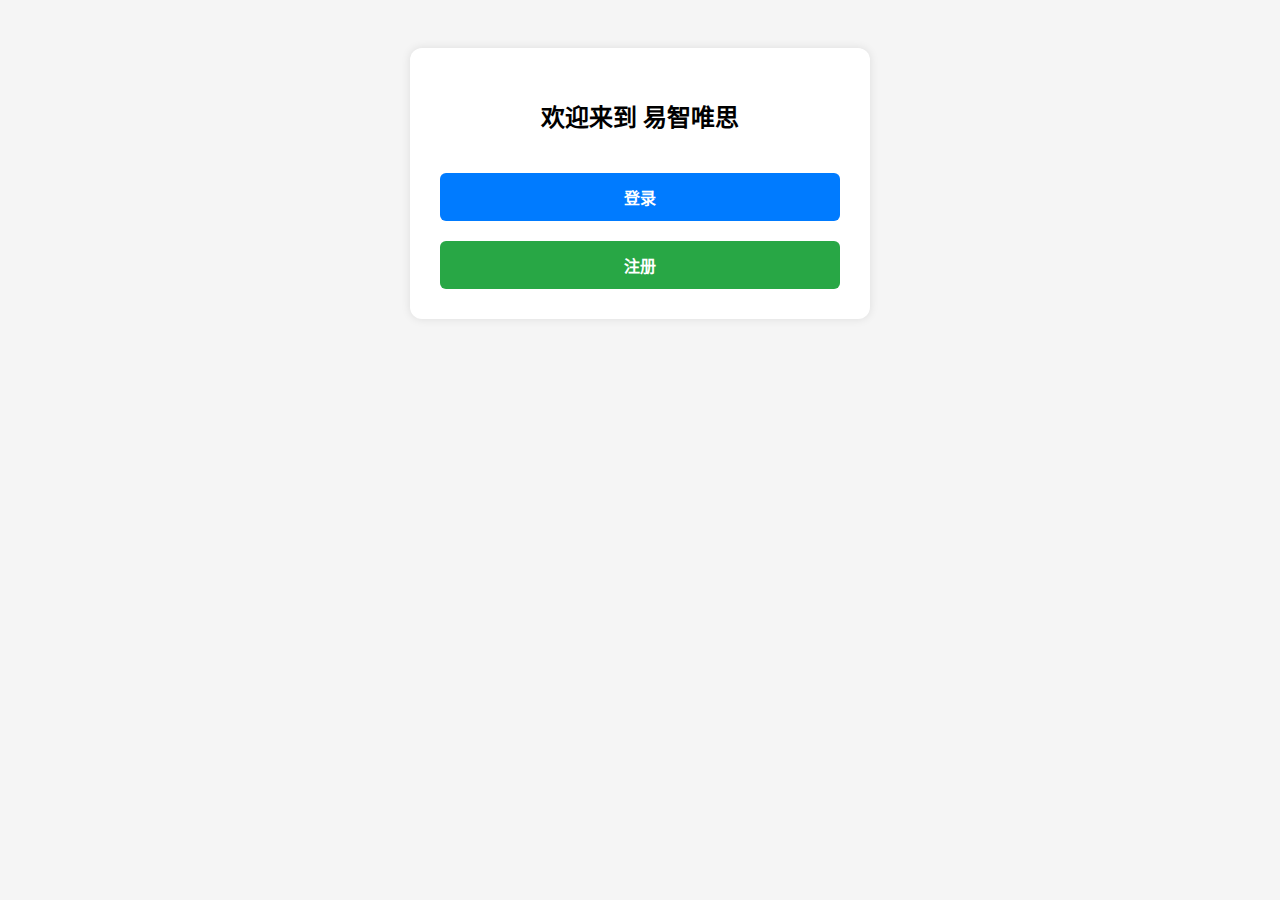
<file: index.html>
<!DOCTYPE html>
<html lang="zh-CN">
<head>
  <meta charset="UTF-8" />
  <meta name="viewport" content="width=device-width, initial-scale=1.0" />
  <title>易智唯思 - 登录或注册</title>
  <link rel="stylesheet" href="style.css" />
  <style>
    .btn-group {
      display: flex;
      flex-direction: column;
      gap: 20px;
      margin-top: 40px;
    }
    .btn-group a {
      text-decoration: none;
      padding: 12px;
      text-align: center;
      border-radius: 6px;
      font-size: 16px;
      font-weight: bold;
    }
    .login-btn {
      background-color: #007bff;
      color: white;
    }
    .register-btn {
      background-color: #28a745;
      color: white;
    }
  </style>
</head>
<body>
  <div class="container">
    <h2>欢迎来到 易智唯思</h2>
    <div class="btn-group">
      <a href="https://www.ai-engiverse.com/" class="login-btn">登录</a>
      <a href="index.html" class="register-btn">注册</a>
    </div>
  </div>
</body>
</html>
</file>
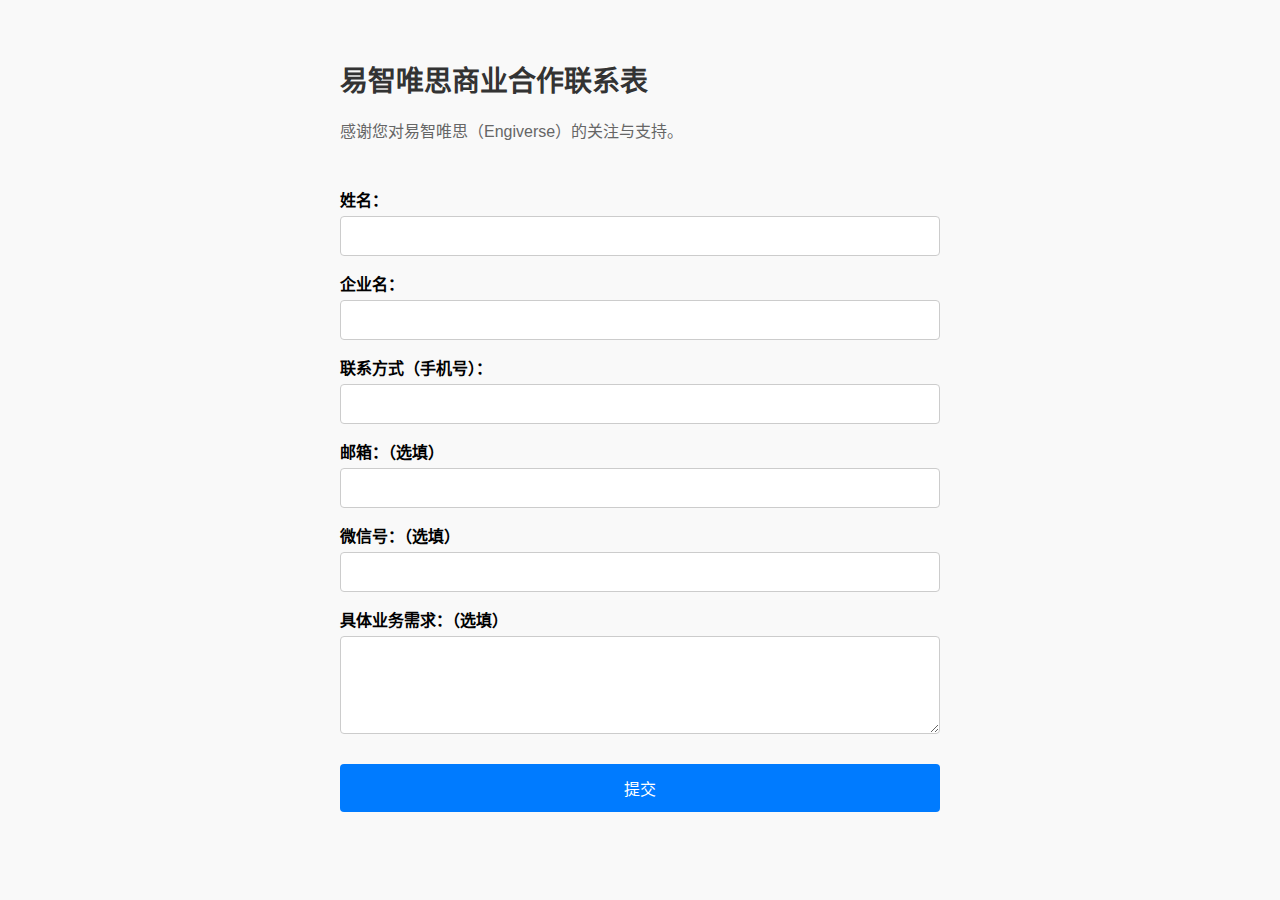
<file: cooperation.html>
<!DOCTYPE html>
<html lang="zh-CN">
<head>
  <meta charset="UTF-8" />
  <meta name="viewport" content="width=device-width, initial-scale=1" />
  <title>易智唯思商业合作联系表</title>
  <style>
    body {
      font-family: "Arial", sans-serif;
      background-color: #f9f9f9;
      padding: 40px;
      max-width: 600px;
      margin: auto;
    }

    h1 {
      color: #333;
      font-size: 28px;
    }

    h2 {
      color: #666;
      font-size: 16px;
      font-weight: normal;
      margin-bottom: 30px;
    }

    form {
      display: flex;
      flex-direction: column;
    }

    label {
      margin-top: 15px;
      margin-bottom: 5px;
      font-weight: bold;
    }

    input, textarea {
      padding: 10px;
      font-size: 16px;
      border: 1px solid #ccc;
      border-radius: 4px;
    }

    textarea {
      resize: vertical;
    }

    button {
      margin-top: 30px;
      padding: 12px;
      font-size: 16px;
      background-color: #007bff;
      color: white;
      border: none;
      border-radius: 4px;
      cursor: pointer;
    }

    button:hover {
      background-color: #0056b3;
    }

    .thank-you {
      display: none;
      margin-top: 40px;
      font-size: 16px;
      color: #444;
      line-height: 1.6;
    }
  </style>
</head>
<body>
  <h1>易智唯思商业合作联系表</h1>
  <h2>感谢您对易智唯思（Engiverse）的关注与支持。</h2>

  <form id="cooperationForm">
    <label for="name">姓名：</label>
    <input type="text" id="name" name="name" required />

    <label for="company">企业名：</label>
    <input type="text" id="company" name="company" required />

    <label for="phone">联系方式（手机号）：</label>
    <input type="tel" id="phone" name="phone" required />

    <label for="email">邮箱：（选填）</label>
    <input type="email" id="email" name="email" />

    <label for="wechat">微信号：（选填）</label>
    <input type="text" id="wechat" name="wechat" />

    <label for="business">具体业务需求：（选填）</label>
    <textarea id="business" name="business" rows="4"></textarea>

    <button type="submit">提交</button>
  </form>

  <div class="thank-you" id="thankYou">
    <p><strong>问卷到此结束，感谢您对易智唯思的支持！</strong></p>
    <p>我们的工作人员将在 1-3 个工作日内进行答复。</p>
  </div>

  <script>
    const form = document.getElementById("cooperationForm");
    const thankYou = document.getElementById("thankYou");

    form.addEventListener("submit", function(event) {
      event.preventDefault(); // 阻止默认提交行为
      form.style.display = "none";
      thankYou.style.display = "block";
    });
  </script>
</body>
</html>
</file>
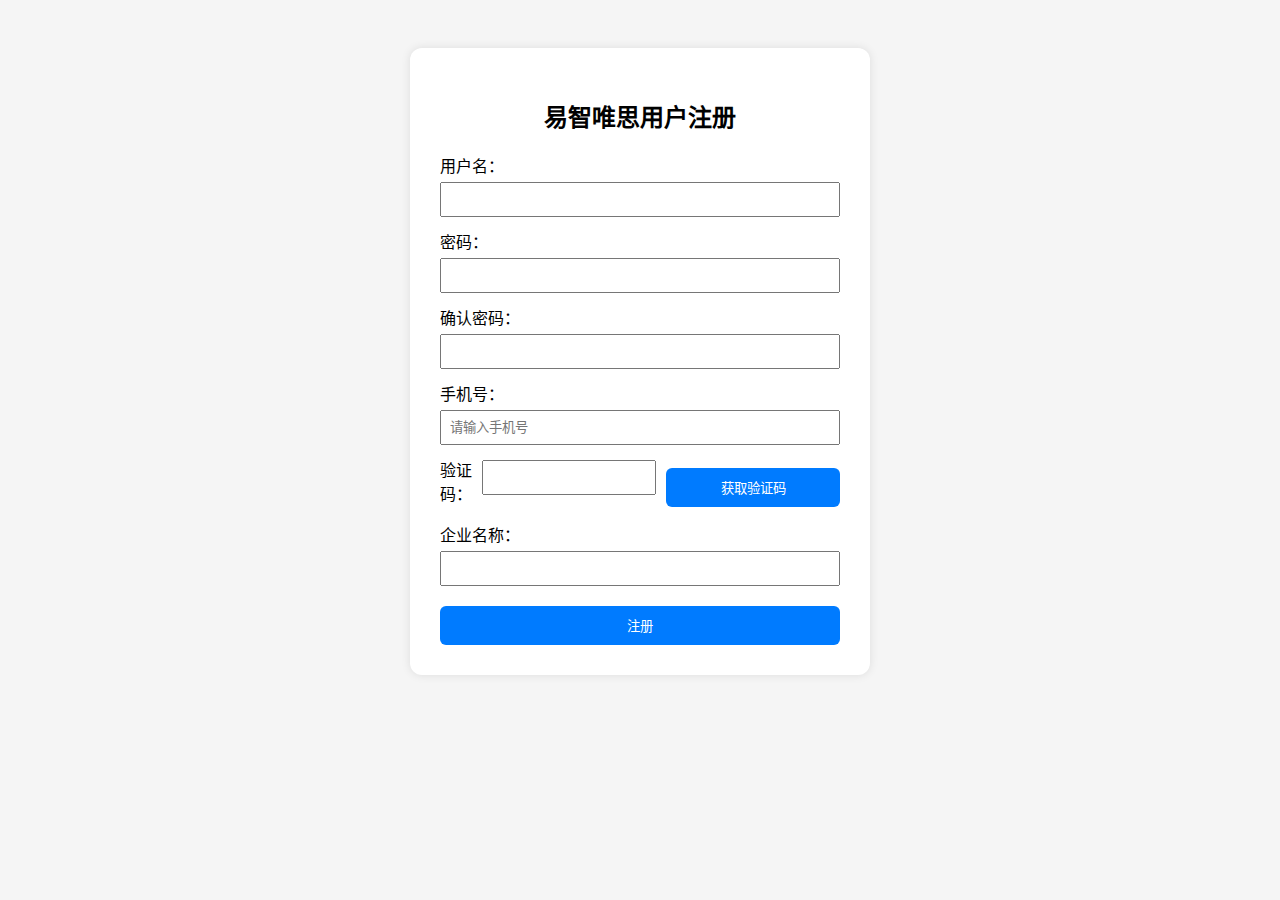
<file: home.html>
<!DOCTYPE html>
<html lang="zh-CN">
<head>
  <meta charset="UTF-8" />
  <meta name="viewport" content="width=device-width, initial-scale=1.0" />
  <title>易智唯思用户注册</title>
  <link rel="stylesheet" href="style.css" />
</head>
<body>
  <div class="container">
    <h2>易智唯思用户注册</h2>
    <form id="registerForm">
      <label>用户名：</label>
      <input type="text" name="username" required />

      <label>密码：</label>
      <input type="password" name="password" required minlength="6" />

      <label>确认密码：</label>
      <input type="password" name="confirmPassword" required />

      <label>手机号：</label>
      <input type="tel" name="phone" required placeholder="请输入手机号" />

      <div class="code-group">
        <label>验证码：</label>
        <input type="text" name="smsCode" required />
        <button type="button" id="getCode">获取验证码</button>
      </div>

      <label>企业名称：</label>
      <input type="text" name="company" required />

      <button type="submit">注册</button>
    </form>
  </div>

  <script src="script.js"></script>
</body>
</html>
</file>
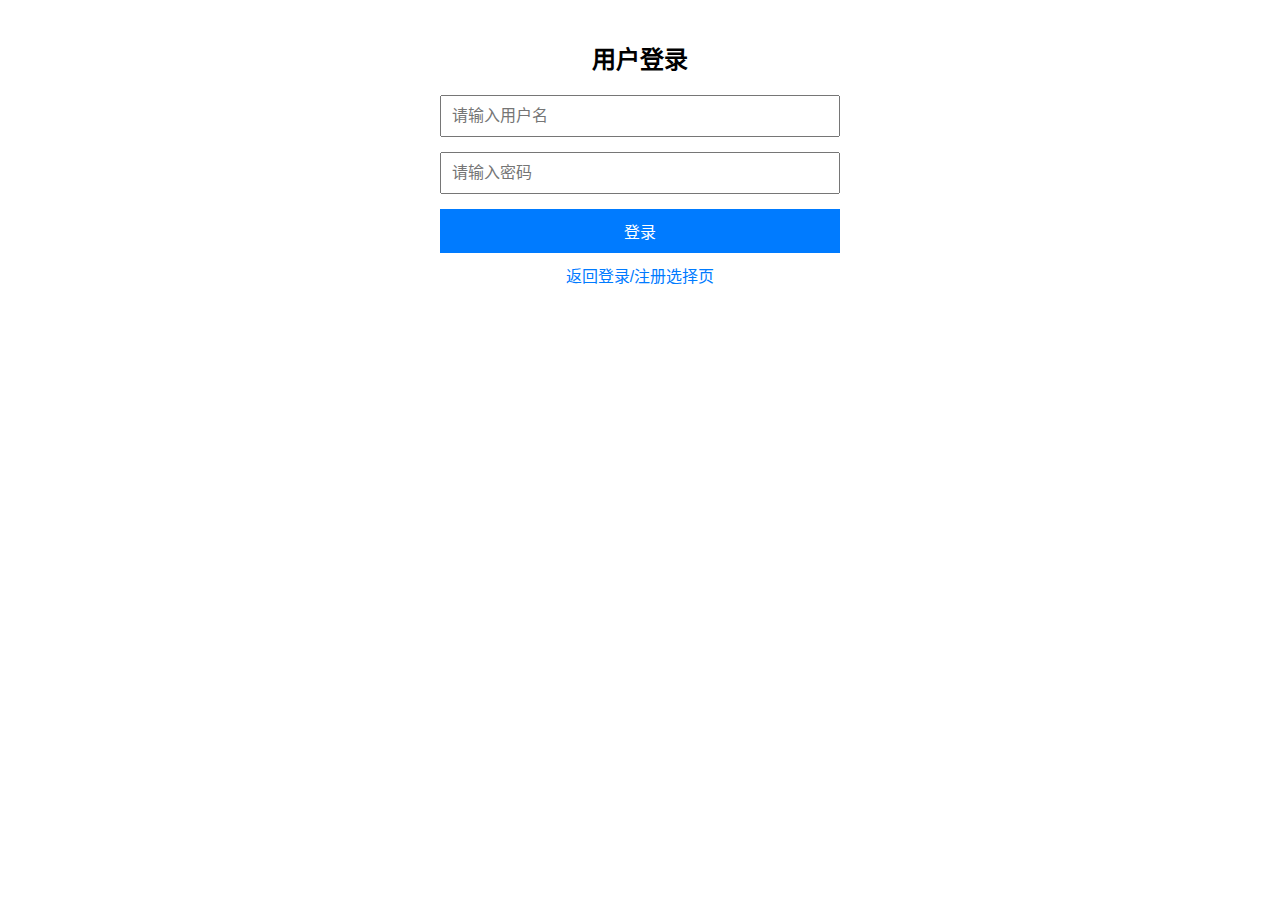
<file: login.html>
<!DOCTYPE html>
<html lang="zh-CN">
<head>
  <meta charset="UTF-8" />
  <meta name="viewport" content="width=device-width, initial-scale=1" />
  <title>易智唯思 - 用户登录</title>
  <style>
    body { font-family: Arial, sans-serif; padding: 20px; max-width: 400px; margin: auto; }
    h2 { text-align: center; }
    form { display: flex; flex-direction: column; gap: 15px; }
    input { padding: 10px; font-size: 16px; }
    button { padding: 10px; font-size: 16px; background-color: #007bff; color: white; border: none; cursor: pointer; }
    button:disabled { background-color: #999; cursor: not-allowed; }
    .back-btn { margin-top: 10px; text-align: center; }
    .back-btn a { text-decoration: none; color: #007bff; }
  </style>
</head>
<body>
  <h2>用户登录</h2>
  <form id="loginForm">
    <input type="text" id="username" placeholder="请输入用户名" required />
    <input type="password" id="password" placeholder="请输入密码" required />
    <button type="submit">登录</button>
  </form>
  <div class="back-btn">
    <a href="index.html">返回登录/注册选择页</a>
  </div>

  <script>
    const form = document.getElementById('loginForm');
    form.addEventListener('submit', function(event) {
      event.preventDefault(); // 阻止默认提交

      const username = document.getElementById('username').value.trim();
      const password = document.getElementById('password').value.trim();

      if (!username || !password) {
        alert('请输入用户名和密码');
        return;
      }

      // 简单模拟登录成功，跳转到指定网站
      // 这里可以加后台验证逻辑（如果有服务器的话）
      window.location.href = 'https://www.ai-engiverse.com/';
    });
  </script>
</body>
</html>
</file>
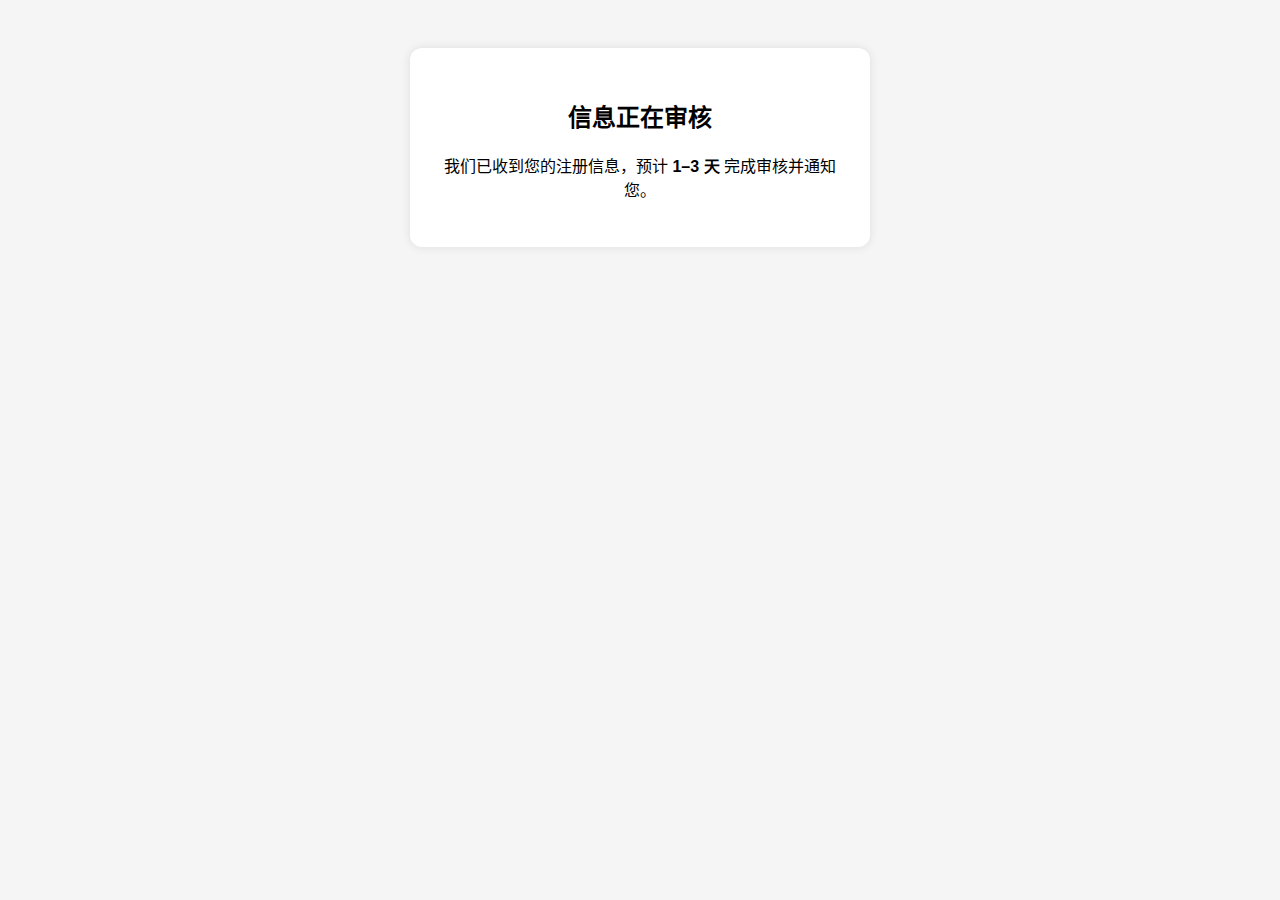
<file: pending.html>
<!DOCTYPE html>
<html lang="zh-CN">
<head>
  <meta charset="UTF-8" />
  <meta name="viewport" content="width=device-width, initial-scale=1.0" />
  <title>易智唯思 - 信息审核中</title>
  <link rel="stylesheet" href="style.css" />
</head>
<body>
  <div class="container">
    <h2>信息正在审核</h2>
    <p style="text-align:center;margin-top:20px;">
      我们已收到您的注册信息，预计 <strong>1–3 天</strong> 完成审核并通知您。
    </p>
  </div>
</body>
</html>
</file>
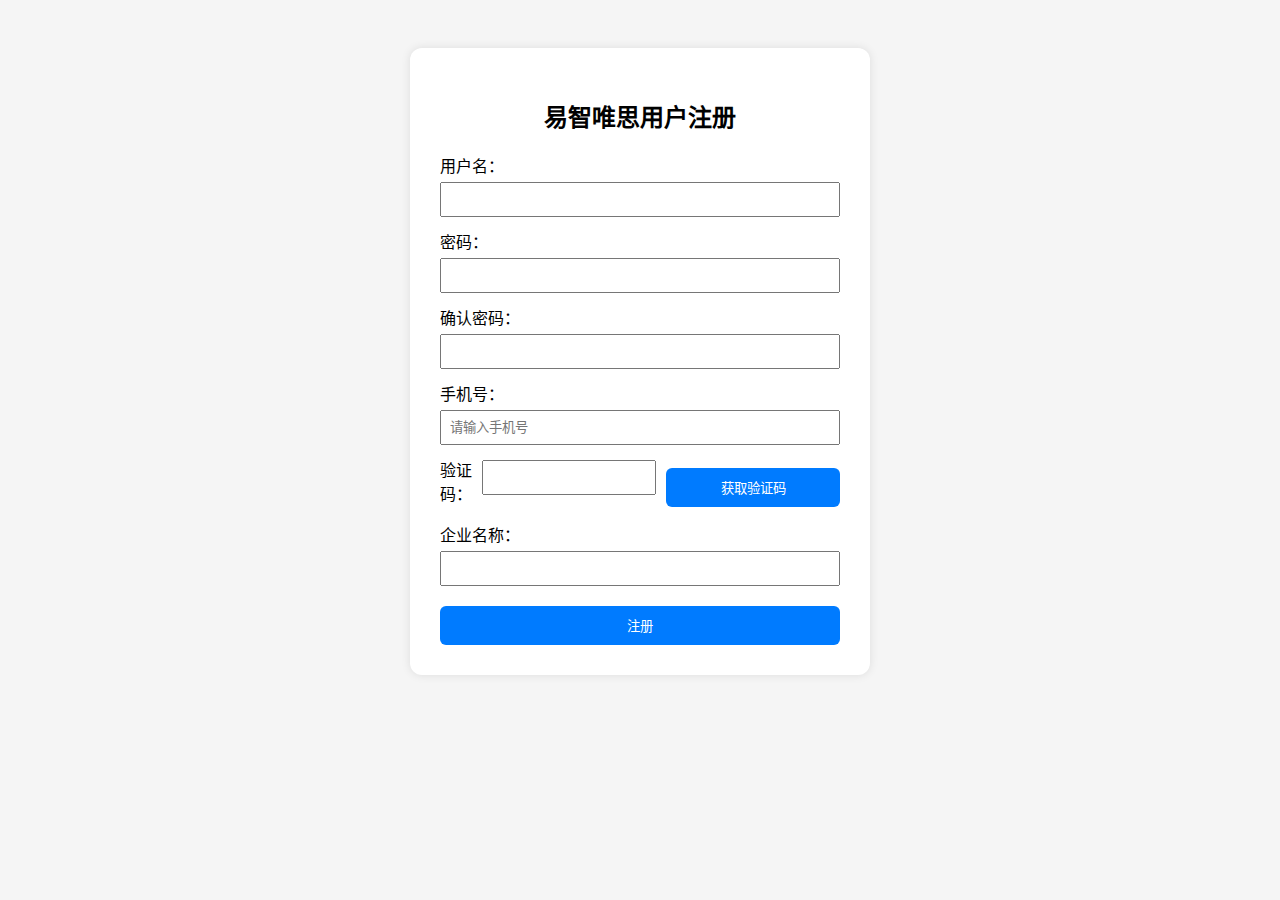
<file: register.html>
<!DOCTYPE html>
<html lang="zh-CN">
<head>
  <meta charset="UTF-8" />
  <meta name="viewport" content="width=device-width, initial-scale=1.0" />
  <title>易智唯思用户注册</title>
  <link rel="stylesheet" href="style.css" />
</head>
<body>
  <div class="container">
    <h2>易智唯思用户注册</h2>
    <form id="registerForm">
      <label>用户名：</label>
      <input type="text" name="username" required />

      <label>密码：</label>
      <input type="password" name="password" required minlength="6" />

      <label>确认密码：</label>
      <input type="password" name="confirmPassword" required />

      <label>手机号：</label>
      <input type="tel" name="phone" required placeholder="请输入手机号" />

      <div class="code-group">
        <label>验证码：</label>
        <input type="text" name="smsCode" required />
        <button type="button" id="getCode">获取验证码</button>
      </div>

      <label>企业名称：</label>
      <input type="text" name="company" required />

      <button type="submit">注册</button>
    </form>
  </div>

  <script>
    document.getElementById("getCode").addEventListener("click", function () {
      alert("验证码已发送！（模拟）");
    });

    document.getElementById("registerForm").addEventListener("submit", function (e) {
      e.preventDefault();

      const form = e.target;
      const username = form.username.value.trim();
      const password = form.password.value;
      const confirmPassword = form.confirmPassword.value;
      const phone = form.phone.value.trim();
      const smsCode = form.smsCode.value.trim();
      const company = form.company.value.trim();

      if (password !== confirmPassword) {
        alert("两次密码输入不一致！");
        return;
      }


      let users = JSON.parse(localStorage.getItem("users") || "[]");

      if (users.some(user => user.username === username)) {
        alert("用户名已存在，请更换用户名！");
        return;
      }

      users.push({ username, password, phone, smsCode, company });

      localStorage.setItem("users", JSON.stringify(users));

      alert("注册成功，信息已保存到浏览器本地！");

      form.reset();
    });
  </script>
</body>
</html>
</file>
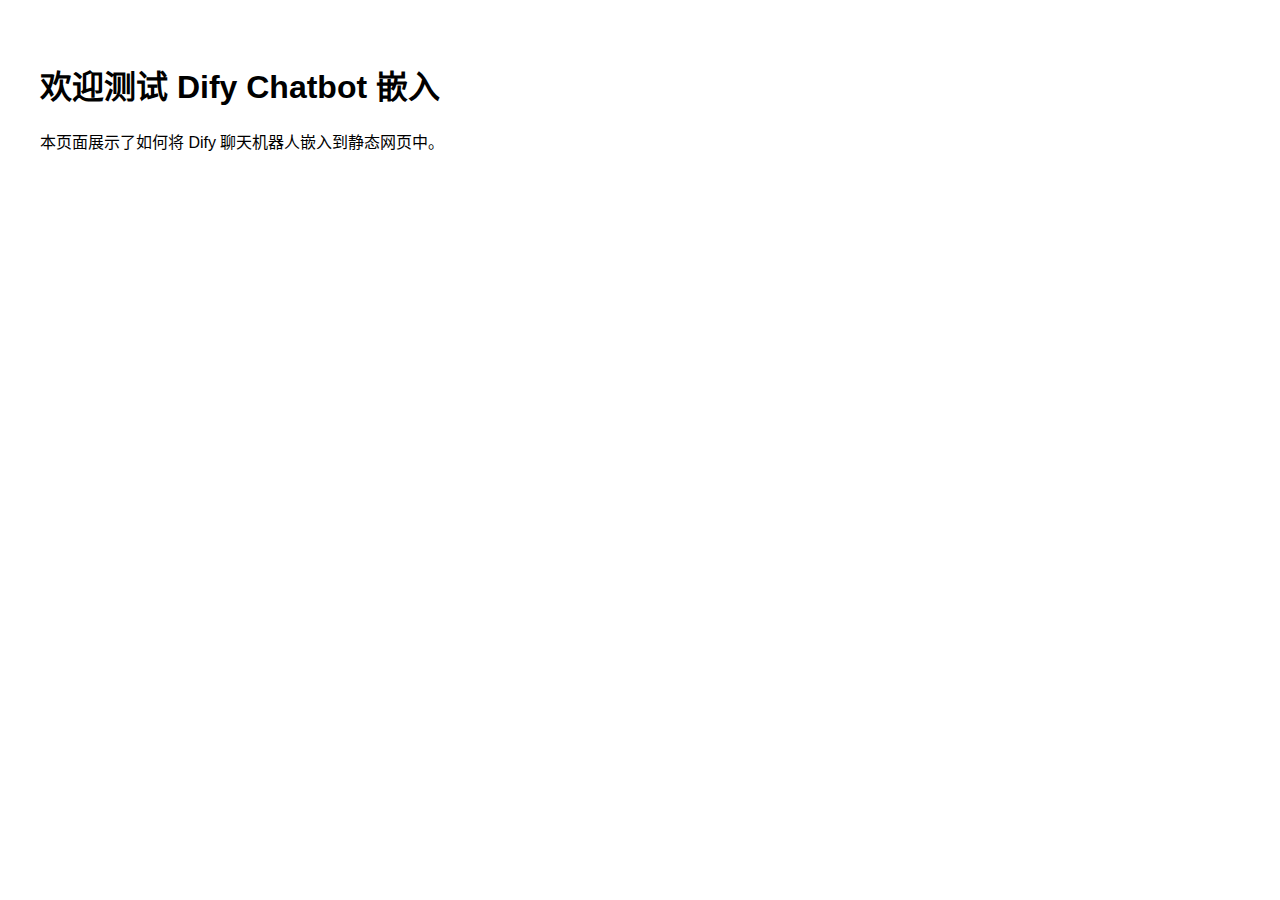
<file: 新建文本文档.html>
<!DOCTYPE html>
<html lang="zh-CN">
<head>
  <meta charset="UTF-8">
  <meta name="viewport" content="width=device-width, initial-scale=1.0">
  <title>Dify Chatbot 测试页面</title>
  <style>
    body {
      font-family: Arial, sans-serif;
      padding: 2rem;
    }

    #dify-chatbot-bubble-button {
      background-color: #1C64F2 !important;
    }

    #dify-chatbot-bubble-window {
      width: 24rem !important;
      height: 40rem !important;
    }
  </style>
</head>
<body>
  <h1>欢迎测试 Dify Chatbot 嵌入</h1>
  <p>本页面展示了如何将 Dify 聊天机器人嵌入到静态网页中。</p>

  <script>
    window.difyChatbotConfig = {
      token: '58C88OTrbj8bmQKA',
      baseUrl: 'http://api-service:5001'
    }
  </script>
  <script
    src="http://api-service:5001/embed.min.js"
    id="58C88OTrbj8bmQKA"
    defer>
  </script>
</body>
</html>
</file>
<file: style.css>
body {
  font-family: sans-serif;
  background: #f5f5f5;
  display: flex;
  justify-content: center;
  padding: 40px;
}

.container {
  background: white;
  padding: 30px;
  border-radius: 12px;
  width: 100%;
  max-width: 400px;
  box-shadow: 0 0 10px rgba(0, 0, 0, 0.1);
}

h2 {
  text-align: center;
}

form label {
  display: block;
  margin: 12px 0 5px;
}

input {
  width: 100%;
  padding: 8px;
  box-sizing: border-box;
}

button {
  margin-top: 20px;
  padding: 10px;
  width: 100%;
  background: #007bff;
  color: white;
  border: none;
  border-radius: 6px;
  cursor: pointer;
}

button:hover {
  background: #0056b3;
}

.code-group {
  display: flex;
  gap: 10px;
  align-items: center;
}

#message {
  margin-top: 20px;
  text-align: center;
  color: green;
}
</file>
